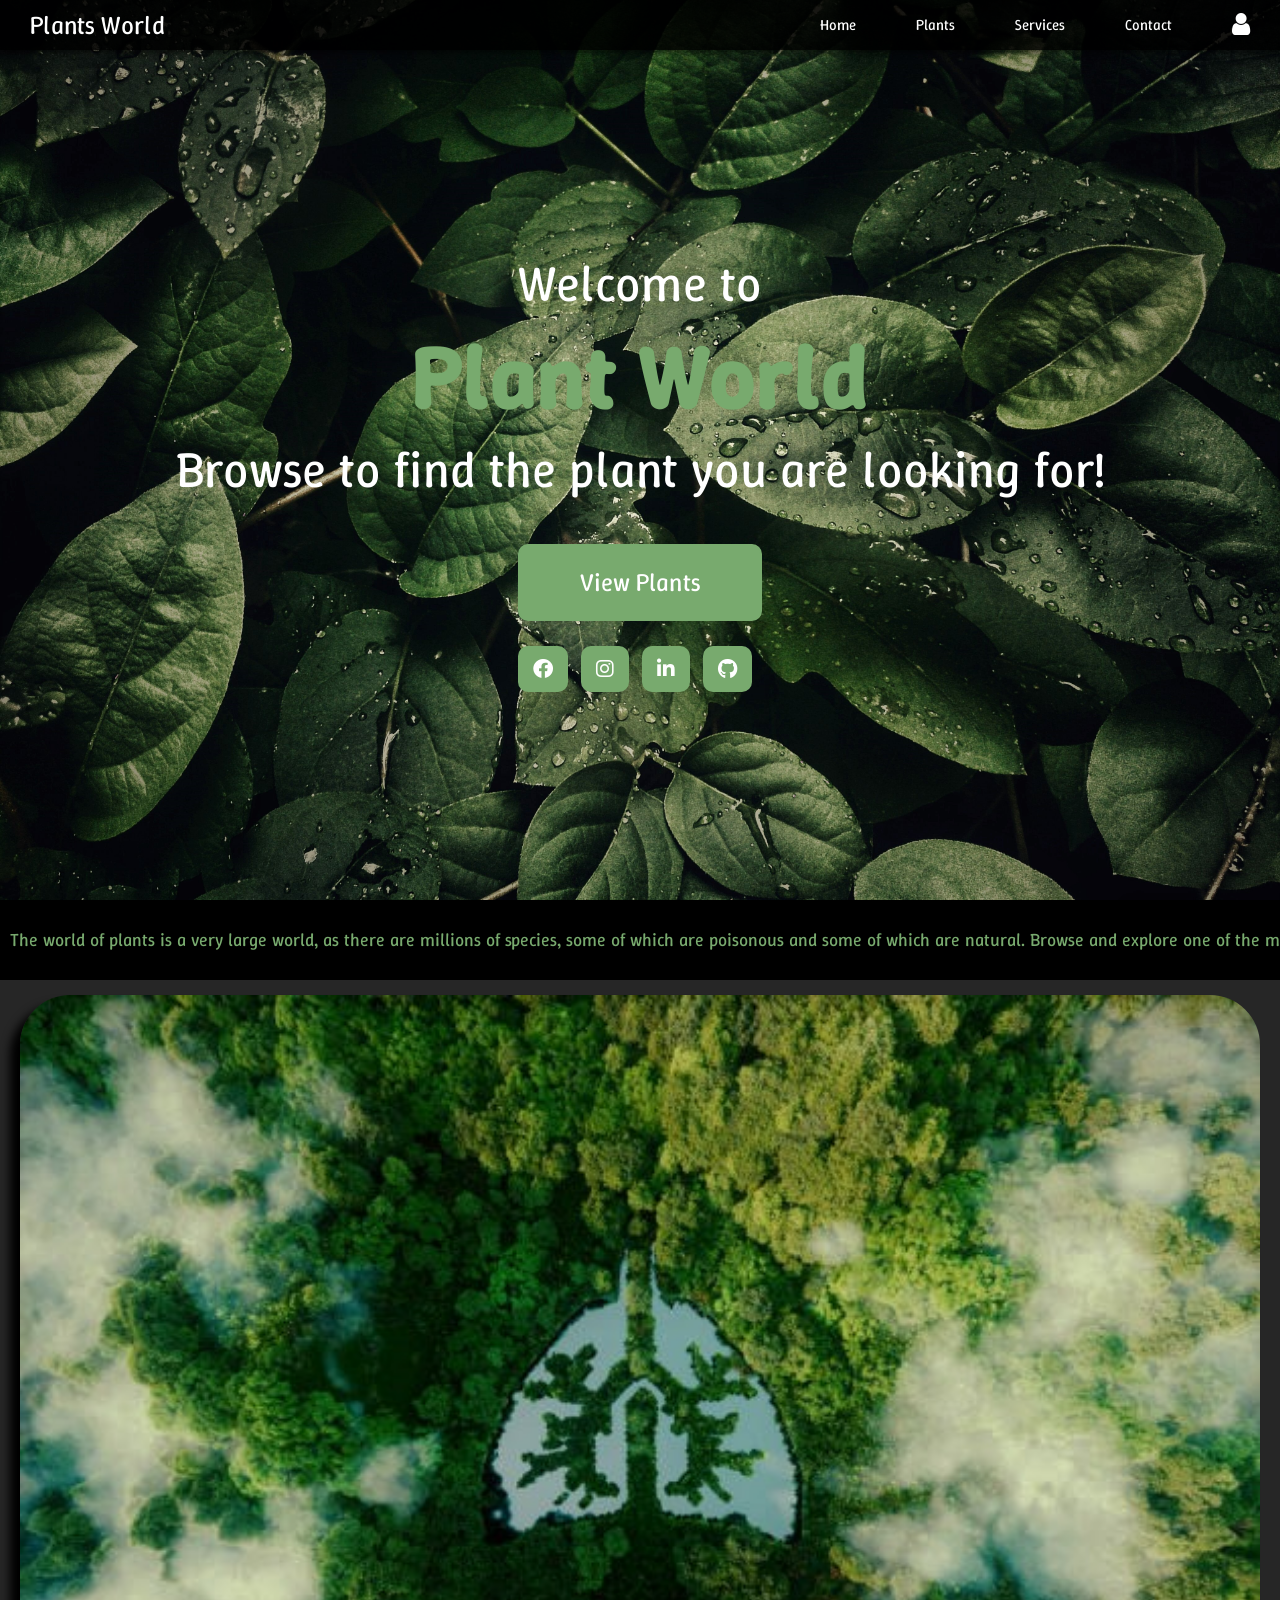
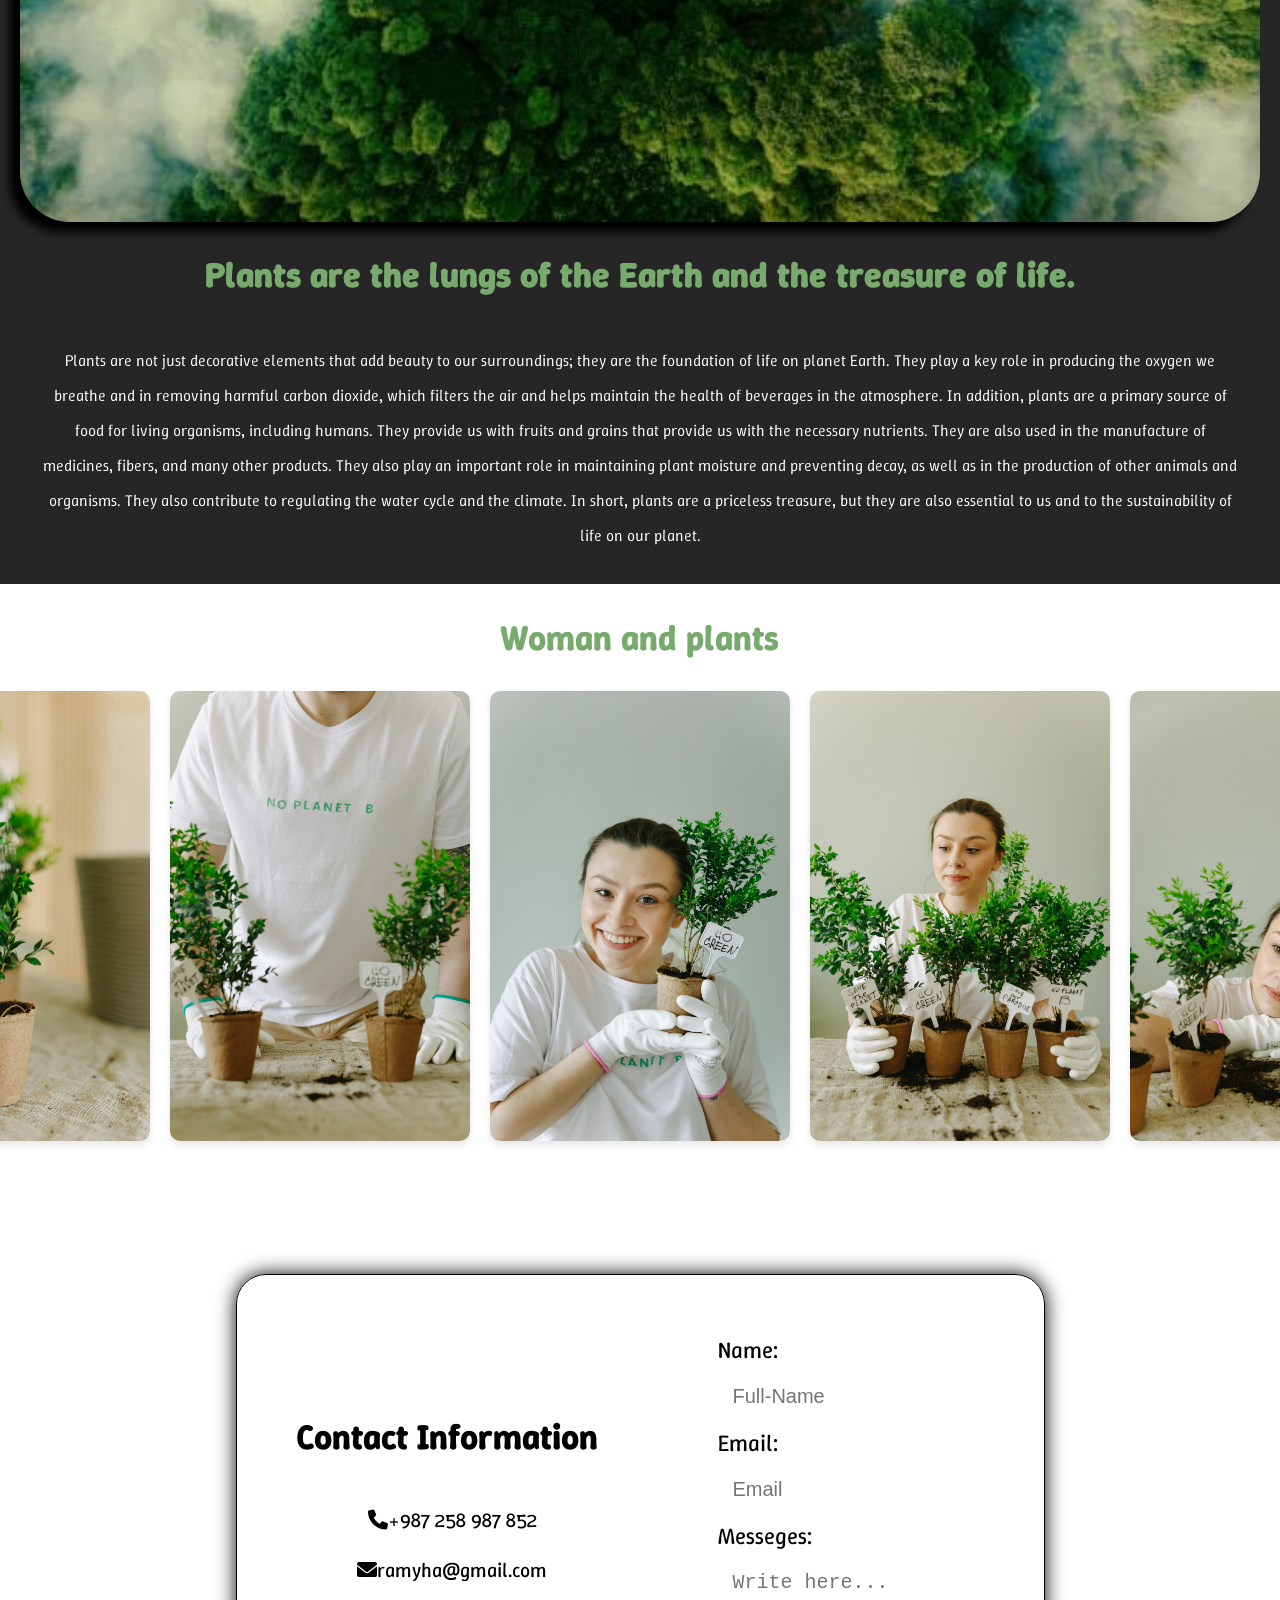
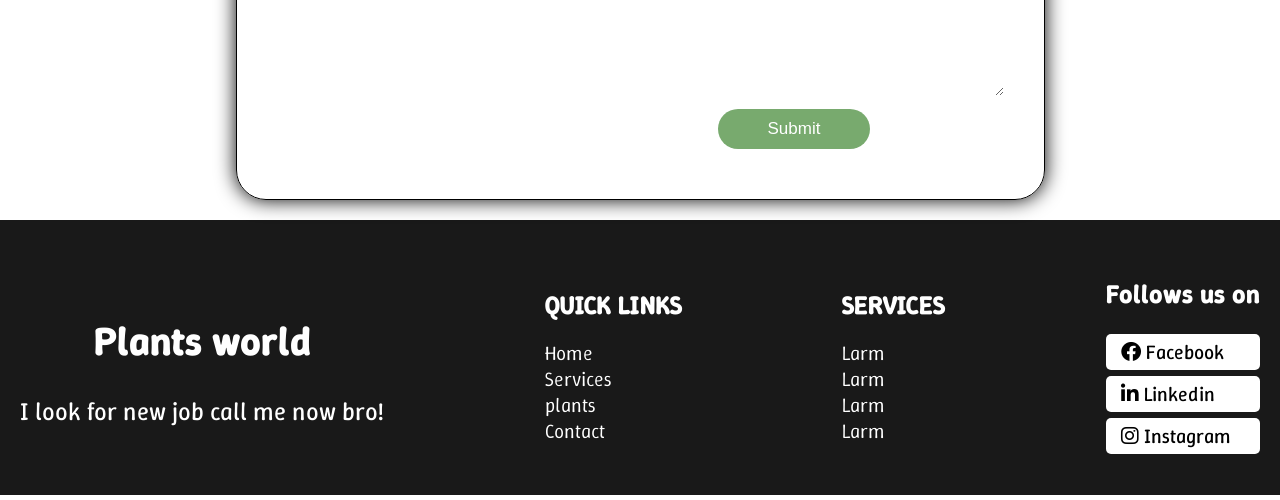
<file: index.html>
<!DOCTYPE html>
<html lang="en">

<head>
    <meta charset="UTF-8">
    <meta name="viewport" content="width=device-width, initial-scale=1.0">
    <link rel="stylesheet" href="https://cdnjs.cloudflare.com/ajax/libs/font-awesome/6.0.0/css/all.min.css">
    <link rel="stylesheet" href="https://cdnjs.cloudflare.com/ajax/libs/font-awesome/4.7.0/css/font-awesome.min.css">
    <link href="https://fonts.googleapis.com/icon?family=Material+Icons" rel="stylesheet">
    <link rel="stylesheet" href="CSS/style.css">
    <title>Plants World | Discover Beautiful Plants, Nature, and More</title>
</head>

<body>

    <!-- Header Desing -->
    <header>
        <nav>
            <ul id="sidebar-open" class="sidebar">
                <li onclick=hideSidebar()> <a href="#"><i class="material-icons">close</i></a></li>
                <li> <a href="index.html">Home</a> </li>
                <li> <a href="plants.html">Plants</a> </li>
                <li> <a href="services.html">Services</a> </li>
                <li> <a href="contact.html">Contact</a> </li>
                <li> <a href="#user"><i class="fa fa-user"></i></a> </li> 
           </ul>
            <ul>
                <li class="logo"> <a href="#logo">Plants World</a> </li>
                <li class="hideOnMobile"> <a href="index.html">Home</a> </li>
                <li class="hideOnMobile"> <a href="plants.html">Plants</a> </li>
                <li class="hideOnMobile"> <a href="services.html">Services</a> </li>
                <li class="hideOnMobile"> <a href="contact.html">Contact</a> </li>
                <li class="hideOnMobile" id="acount-size"> <a href="#user"><i class="fa fa-user"></i></a> </li>
                <li class="menu-button"  onclick=showSidebar()> <a href="#menu"><i class="material-icons">menu</i></a></li>
            </ul>
        </nav>
    </header>

    <!-- Main Desing -->
    <main>
        <section class="main">
            <h1>Welcome to <br> <span>Plant World</span><br>Browse to
                find the plant you are looking for!</h1>
            <div class="btn-veiw">
                <a href="plants.html">View Plants</a>
            </div>
            <div class="icons">
                <a href="#facebook"><i class="fab fa-facebook"></i></a>
                <a href="#instagram"><i class="fab fa-instagram"></i></a>
                <a href="#linkedin"><i class="fab fa-linkedin"></i></a>
                <a href="#github"><i class="fab fa-github"></i></a>
            </div>
        </section>
    </main>

    <!-- Bannar -->
    <div class="moving-banner">
        <div class="banner-content">
            <p>The world of plants is a very large world, as there are millions of species, some of which are poisonous
                and some of which are natural. Browse and explore one of the most important species. It is amazing world.
            </p>
        </div>
    </div>

    <!-- About-Plants -->
    <section class="about">
        <div class="img-details">
            <img class="img-plants" src="image/istockphoto-1341615616-612x612.jpg" alt="This is photo">
            <div class="title">
                <h2>Plants are the lungs of the Earth and the treasure of life.</h2>
                <p>Plants are not just decorative elements that add beauty to our surroundings; they are the foundation
                    of life on planet Earth. They play a key role in producing the oxygen we breathe and in removing
                    harmful carbon dioxide, which filters the air and helps maintain the health of beverages in the
                    atmosphere.

                    In addition, plants are a primary source of food for living organisms, including humans. They
                    provide us with fruits and grains that provide us with the necessary nutrients. They are also used
                    in the manufacture of medicines, fibers, and many other products.

                    They also play an important role in maintaining plant moisture and preventing decay, as well as in
                    the production of other animals and organisms. They also contribute to regulating the water cycle
                    and the climate.

                    In short, plants are a priceless treasure, but they are also essential to us and to the
                    sustainability of life on our planet.</p>
            </div>
        </div>
    </section>

    <!-- Gallery -->
    <section class="gallery">
        <h2 class="title-gallery">Woman and plants</h2>
        <div class="img-info">
            <div class="plants-img">
                <img src="image/1.jpg" alt="A woman with plants">
            </div>
            <div class="plants-img">
                <img src="image/2.jpg" alt="A woman with plants">
            </div>
            <div class="plants-img">
                <img src="image/3.jpg"  alt="A woman with plants">
            </div>
            <div class="plants-img">
                <img src="image/4.jpg"  alt="A woman with plants">
            </div>
            <div class="plants-img">
                <img src="image/5.jpg"  alt="A woman with plants">
            </div>
        </div>

    </section>

    <!-- Contact -->
     <section class="contact">
        <h2 class="title-con">Contact</h2>
        <div class="contact-info">
            <div class="icon">
                <h3 class="title">Contact Information</h3>
                <a href="tel:+987258987852"><i class="fas fa-phone"></i>+987 258 987 852</a>
                <a href="mailto:ramyha@gmail.com"><i class="fas fa-envelope"></i>ramyha@gmail.com</a>
                </div>
            <div class="contact-name">
                <form action="#" method="post">
                    <div class="form-group">
                        <label for="name">Name:</label>
                        <input type="text" id="name" name="name" placeholder="Full-Name" required>
                    </div>
                    <div class="form-group">
                    <label for="email">Email:</label>
                    <input type="email" id="email" name="email" placeholder="Email" required>
                    </div>
                    <div class="form-group">
                    <label for="message">Messeges:</label>
                    <textarea id="message" name="message" placeholder="Write here..." rows="5" required></textarea>
                    </div>
                    <button type="submit" class="submit">Submit</button>
                    </form>
            </div>

        </div>


    </section>

    <!-- Footer Desing -->
    <footer>
        <div class="left-footer">
            <div class="logo">
                <h1>Plants world</h1>
            </div>
            <span>I look for new job call me now bro!</span>
        </div>
        <div class="mid-footer">
            <h1 style="color: #fff; font-size: 2.6rem;">QUICK LINKS</h1>
            <div>
                <a href="index.html">Home</a>
                <a href="services.html">Services</a>
                <a href="plants.html">plants</a>
                <a href="contact.html">Contact</a>
            </div>
        </div>
        <div class="right-footer">
            <h1 style="color: #fff; font-size: 2.6rem;">SERVICES</h1>
            <div>
                <a href="#UI/UX Design">Larm</a>
                <a href="#Branding">Larm</a>
                <a href="#App Design">Larm</a>
                <a href="#App Design">Larm</a>
            </div>
        </div>
        <div class="social-icons">
            <h1 style="color: #fff; font-size: 2.6rem;">Follows us on</h1>
            <a href="#facebook"><i class="fab fa-facebook"></i> Facebook</a>
            <a href="#linkedin"><i class="fab fa-linkedin"></i> Linkedin</a>
            <a href="#instagram"><i class="fab fa-instagram"></i> Instagram</a>
        </div>
    </footer>

    <!-- Scroll To Top -->
    <button id="scrollToTop" title="scrollToTop">↑</button>

    <script>
        function showSidebar() {
            const sidebar = document.querySelector('.sidebar')
            sidebar.style.display ='flex'
            
        }
        function hideSidebar() {
            const sidebar = document.querySelector('.sidebar')
            sidebar.style.display ='none'
        }

        const scrollToTopBtn = document.getElementById('scrollToTop');
      
        window.addEventListener('scroll', () => {
          if (window.scrollY > 300) {
            scrollToTopBtn.style.display = 'block';
          } else {
            scrollToTopBtn.style.display = 'none';
          }
        });
      
        scrollToTopBtn.addEventListener('click', () => {
          window.scrollTo({
            top: 0,
            behavior: 'smooth'
          });
        });
      </script>

</body>

</html>
</file>
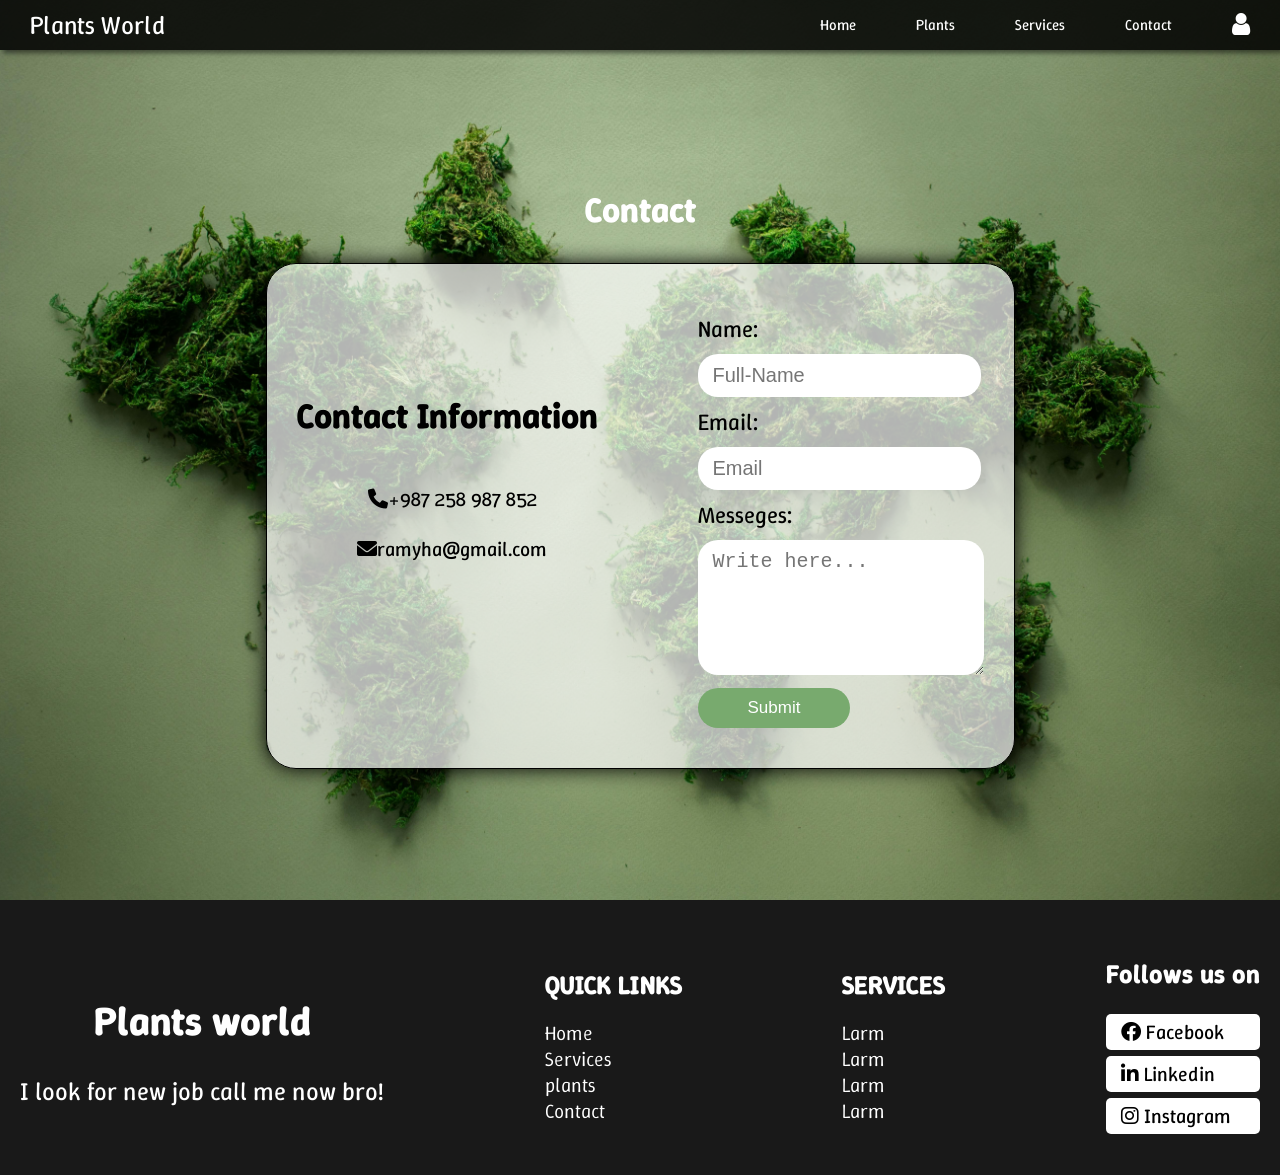
<file: contact.html>
<!DOCTYPE html>
<html lang="en">

<head>
    <meta charset="UTF-8">
    <meta name="viewport" content="width=device-width, initial-scale=1.0">
    <link rel="stylesheet" href="https://cdnjs.cloudflare.com/ajax/libs/font-awesome/6.0.0/css/all.min.css">
    <link rel="stylesheet" href="https://cdnjs.cloudflare.com/ajax/libs/font-awesome/4.7.0/css/font-awesome.min.css">
    <link href="https://fonts.googleapis.com/icon?family=Material+Icons" rel="stylesheet">
    <link rel="stylesheet" href="CSS/contact.css">
    <title>Contact</title>
</head>

<body>

  <!-- Header Desing -->
  <header>
    <nav>
      <ul id="sidebar-open" class="sidebar">
        <li onclick=hideSidebar()> <a href="#"><i class="material-icons">close</i></a></li>
        <li> <a href="index.html">Home</a> </li>
        <li> <a href="plants.html">Plants</a> </li>
        <li> <a href="services.html">Services</a> </li>
        <li> <a href="contact.html">Contact</a> </li>
        <li> <a href="#user"><i class="fa fa-user"></i></a> </li>
      </ul>
      <ul>
        <li class="logo"> <a href="#logo">Plants World</a> </li>
        <li class="hideOnMobile"> <a href="index.html">Home</a> </li>
        <li class="hideOnMobile"> <a href="plants.html">Plants</a> </li>
        <li class="hideOnMobile"> <a href="services.html">Services</a> </li>
        <li class="hideOnMobile"> <a href="contact.html">Contact</a> </li>
        <li class="hideOnMobile" id="acount-size"> <a href="#user"><i class="fa fa-user"></i></a> </li>
        <li class="menu-button" onclick=showSidebar()> <a href="#menu"><i class="material-icons">menu</i></a></li>
      </ul>
    </nav>
  </header>

    <!-- Contact -->

    <section class="contact">
        <h2 class="title-con">Contact</h2>
        <div class="contact-info">
            <div class="icon">
                <h3 class="title">Contact Information</h3>
                <a href="tel:+987258987852"><i class="fas fa-phone"></i>+987 258 987 852</a>
                <a href="mailto:ramyha@gmail.com"><i class="fas fa-envelope"></i>ramyha@gmail.com</a>
                </div>
            <div class="contact-name">
                <form action="#" method="post">
                    <div class="form-group">
                        <label for="name">Name:</label>
                        <input type="text" id="name" name="name" placeholder="Full-Name" required>
                    </div>
                    <div class="form-group">
                    <label for="email">Email:</label>
                    <input type="email" id="email" name="email" placeholder="Email" required>
                    </div>
                    <div class="form-group">
                    <label for="message">Messeges:</label>
                    <textarea id="message" name="message" placeholder="Write here..." rows="5" required></textarea>
                    </div>
                    <button type="submit" class="submit">Submit</button>
                    </form>
            </div>

        </div>


    </section>

    <footer>
        <div class="left-footer">
            <div class="logo">
                <h1>Plants world</h1>
            </div>
            <span>I look for new job call me now bro!</span>
        </div>
        <div class="mid-footer">
            <h1 style="color: #fff; font-size: 2.6rem;">QUICK LINKS</h1>
            <div>
                <a href="index.html">Home</a>
                <a href="services.html">Services</a>
                <a href="plants.html">plants</a>
                <a href="contact.html">Contact</a>
            </div>
        </div>
        <div class="right-footer">
            <h1 style="color: #fff; font-size: 2.6rem;">SERVICES</h1>
            <div>
                <a href="#UI/UX Design">Larm</a>
                <a href="#Branding">Larm</a>
                <a href="#App Design">Larm</a>
                <a href="#App Design">Larm</a>
            </div>
        </div>
        <div class="social-icons">
            <h1 style="color: #fff; font-size: 2.6rem;">Follows us on</h1>
            <a href="#facebook"><i class="fab fa-facebook"></i> Facebook</a>
            <a href="#linkedin"><i class="fab fa-linkedin"></i> Linkedin</a>
            <a href="#instagram"><i class="fab fa-instagram"></i> Instagram</a>
        </div>
    </footer>
    <!-- Scroll To Top -->
    <button id="scrollToTop" title="scrollToTop">↑</button>

    <script>
    function showSidebar() {
      const sidebar = document.querySelector('.sidebar')
      sidebar.style.display = 'flex'

    }
    function hideSidebar() {
      const sidebar = document.querySelector('.sidebar')
      sidebar.style.display = 'none'
    }
        const scrollToTopBtn = document.getElementById('scrollToTop');
      
        window.addEventListener('scroll', () => {
          if (window.scrollY > 300) {
            scrollToTopBtn.style.display = 'block';
          } else {
            scrollToTopBtn.style.display = 'none';
          }
        });
      
        scrollToTopBtn.addEventListener('click', () => {
          window.scrollTo({
            top: 0,
            behavior: 'smooth'
          });
        });
      </script>

</body>

</html>
</file>
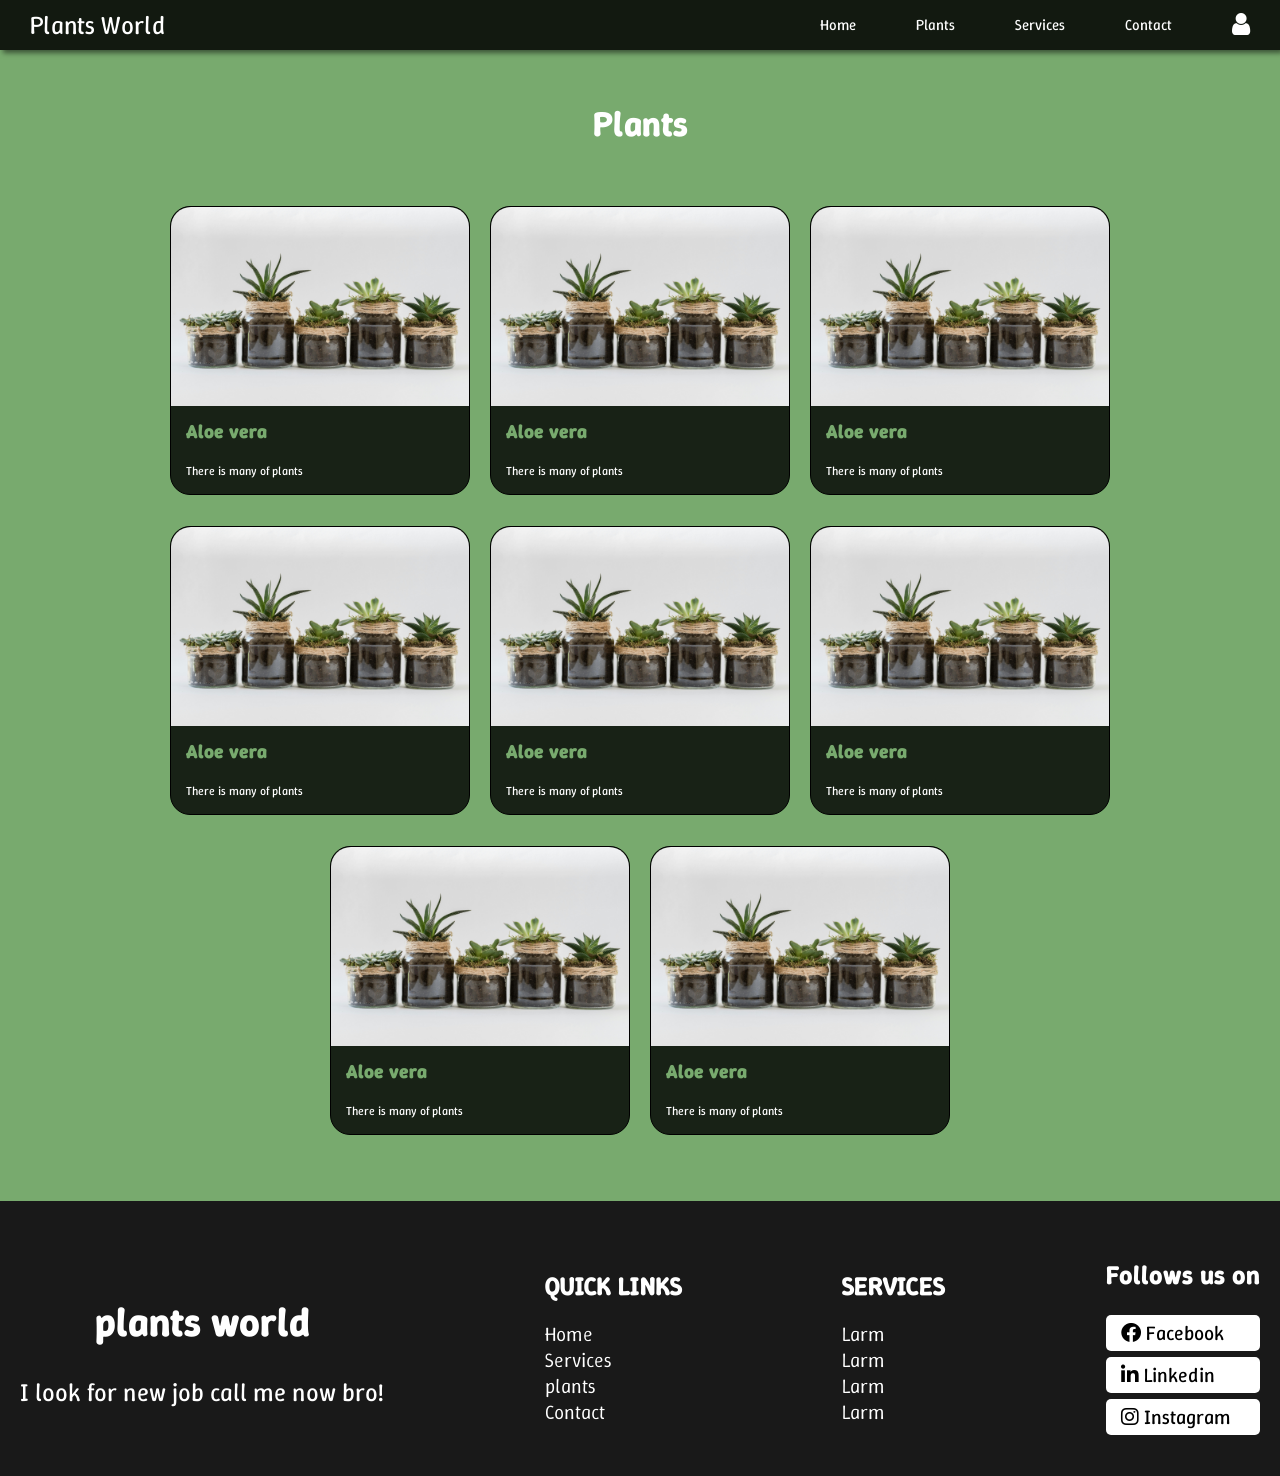
<file: plants.html>
<!DOCTYPE html>
<html lang="en">

<head>
  <meta charset="UTF-8">
  <meta name="viewport" content="width=device-width, initial-scale=1.0">
  <link rel="stylesheet" href="https://cdnjs.cloudflare.com/ajax/libs/font-awesome/6.0.0/css/all.min.css">
  <link rel="stylesheet" href="https://cdnjs.cloudflare.com/ajax/libs/font-awesome/4.7.0/css/font-awesome.min.css">
  <link href="https://fonts.googleapis.com/icon?family=Material+Icons" rel="stylesheet">
  <link rel="stylesheet" href="CSS/plants.css">
  <title>Plants</title>
</head>

<body>

  <!-- Header Desing -->
  <header>
    <nav>
      <ul id="sidebar-open" class="sidebar">
        <li onclick=hideSidebar()> <a href="#"><i class="material-icons">close</i></a></li>
        <li> <a href="index.html">Home</a> </li>
        <li> <a href="plants.html">Plants</a> </li>
        <li> <a href="services.html">Services</a> </li>
        <li> <a href="contact.html">Contact</a> </li>
        <li> <a href="#user"><i class="fa fa-user"></i></a> </li>
      </ul>
      <ul>
        <li class="logo"> <a href="#logo">Plants World</a> </li>
        <li class="hideOnMobile"> <a href="index.html">Home</a> </li>
        <li class="hideOnMobile"> <a href="plants.html">Plants</a> </li>
        <li class="hideOnMobile"> <a href="services.html">Services</a> </li>
        <li class="hideOnMobile"> <a href="contact.html">Contact</a> </li>
        <li class="hideOnMobile" id="acount-size"> <a href="#user"><i class="fa fa-user"></i></a> </li>
        <li class="menu-button" onclick=showSidebar()> <a href="#menu"><i class="material-icons">menu</i></a></li>
      </ul>
    </nav>
  </header>

  <!-- Plants-Cards -->
  <section class="main">
    <div>
      <h2 class="title">Plants</h2>
    </div>
    <div class="card">
      <div class="card-info">
        <div class="card-name">
          <img src="image/pexels-nietjuhart-1906439.jpg" alt="This is a plant">
          <div class="bac">
            <h3 class="card-title">
              Aloe vera
            </h3>
            <span class="card-text">
              There is many of plants
            </span>
          </div>
        </div>

      </div>
      <div class="card-info">
        <div class="card-name">
          <img src="image/pexels-nietjuhart-1906439.jpg" alt="This is a plant">
          <div class="bac">
            <h3 class="card-title">
              Aloe vera
            </h3>
            <span class="card-text">
              There is many of plants
            </span>
          </div>
        </div>

      </div>
      <div class="card-info">
        <div class="card-name">
          <img src="image/pexels-nietjuhart-1906439.jpg" alt="This is a plant">
          <div class="bac">
            <h3 class="card-title">
              Aloe vera
            </h3>
            <span class="card-text">
              There is many of plants
            </span>
          </div>
        </div>

      </div>
      <div class="card-info">
        <div class="card-name">
          <img src="image/pexels-nietjuhart-1906439.jpg" alt="This is a plant">
          <div class="bac">
            <h3 class="card-title">
              Aloe vera
            </h3>
            <span class="card-text">
              There is many of plants
            </span>
          </div>
        </div>

      </div>
      <div class="card-info">
        <div class="card-name">
          <img src="image/pexels-nietjuhart-1906439.jpg" alt="This is a plant">
          <div class="bac">
            <h3 class="card-title">
              Aloe vera
            </h3>
            <span class="card-text">
              There is many of plants
            </span>
          </div>
        </div>

      </div>
      <div class="card-info">
        <div class="card-name">
          <img src="image/pexels-nietjuhart-1906439.jpg" alt="This is a plant">
          <div class="bac">
            <h3 class="card-title">
              Aloe vera
            </h3>
            <span class="card-text">
              There is many of plants
            </span>
          </div>
        </div>

      </div>
      <div class="card-info">
        <div class="card-name">
          <img src="image/pexels-nietjuhart-1906439.jpg" alt="This is a plant">
          <div class="bac">
            <h3 class="card-title">
              Aloe vera
            </h3>
            <span class="card-text">
              There is many of plants
            </span>
          </div>
        </div>

      </div>
      <div class="card-info">
        <div class="card-name">
          <img src="image/pexels-nietjuhart-1906439.jpg" alt="This is a plant">
          <div class="bac">
            <h3 class="card-title">
              Aloe vera
            </h3>
            <span class="card-text">
              There is many of plants
            </span>
          </div>
        </div>

      </div>


    </div>

  </section>

  <!-- Footer -->
  <footer>
    <div class="left-footer">
      <div class="logo">
        <h1>plants world</h1>
      </div>
      <span>I look for new job call me now bro!</span>
    </div>
    <div class="mid-footer">
      <h1 style="color: #fff; font-size: 2.6rem;">QUICK LINKS</h1>
      <div>
        <a href="index.html">Home</a>
        <a href="services.html">Services</a>
        <a href="plants.html">plants</a>
        <a href="contact.html">Contact</a>
      </div>
    </div>
    <div class="right-footer">
      <h1 style="color: #fff; font-size: 2.6rem;">SERVICES</h1>
      <div>
        <a href="#UI/UX Design">Larm</a>
        <a href="#Branding">Larm</a>
        <a href="#App Design">Larm</a>
        <a href="#App Design">Larm</a>
      </div>
    </div>
    <div class="social-icons">
      <h1 style="color: #fff; font-size: 2.6rem;">Follows us on</h1>
      <a href="#facebook"><i class="fab fa-facebook"></i> Facebook</a>
      <a href="#linkedin"><i class="fab fa-linkedin"></i> Linkedin</a>
      <a href="#instagram"><i class="fab fa-instagram"></i> Instagram</a>
    </div>
  </footer>

  <!-- Scroll To Top -->
  <button id="scrollToTop" title="scrollToTop">↑</button>

  <script>
    function showSidebar() {
      const sidebar = document.querySelector('.sidebar')
      sidebar.style.display = 'flex'

    }
    function hideSidebar() {
      const sidebar = document.querySelector('.sidebar')
      sidebar.style.display = 'none'
    }

    const scrollToTopBtn = document.getElementById('scrollToTop');

    window.addEventListener('scroll', () => {
      if (window.scrollY > 300) {
        scrollToTopBtn.style.display = 'block';
      } else {
        scrollToTopBtn.style.display = 'none';
      }
    });

    scrollToTopBtn.addEventListener('click', () => {
      window.scrollTo({
        top: 0,
        behavior: 'smooth'
      });
    });
  </script>


</body>

</html>
</file>
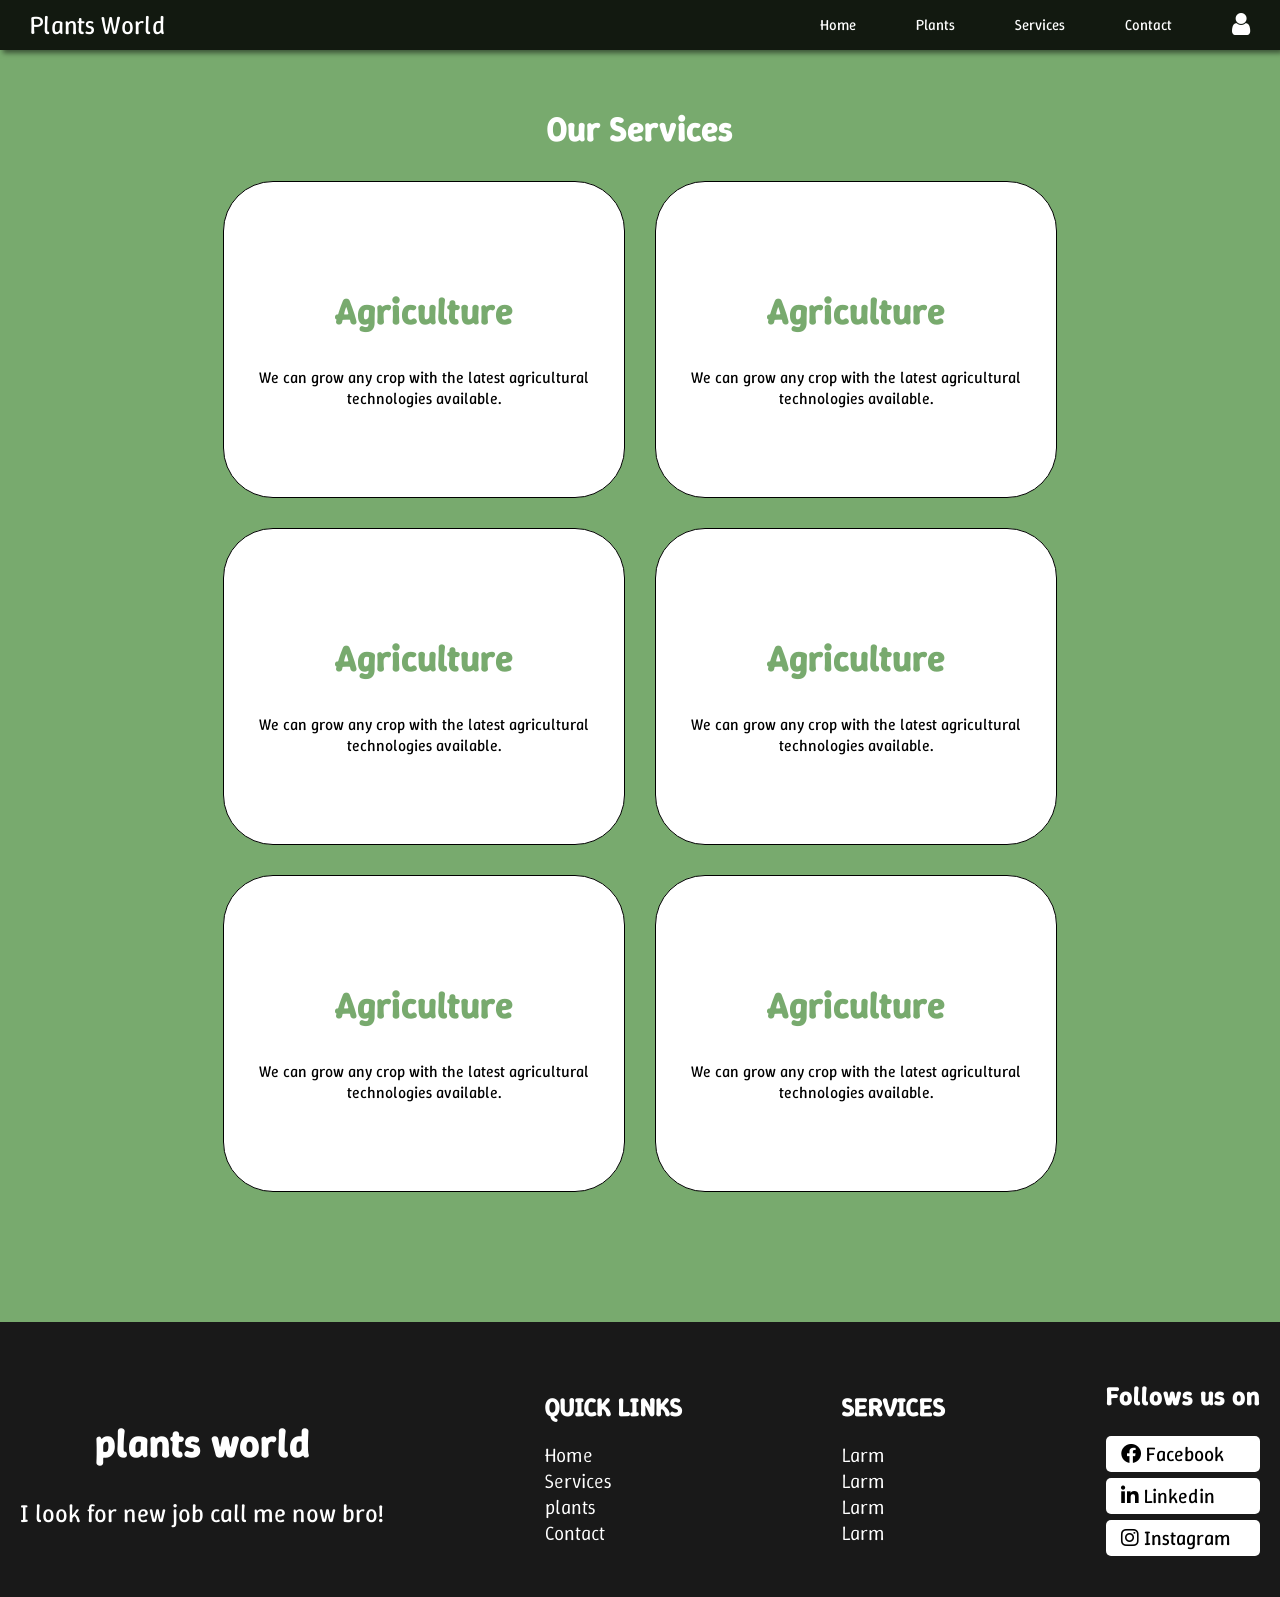
<file: services.html>
<!DOCTYPE html>
<html lang="en">

<head>
    <meta charset="UTF-8">
    <meta name="viewport" content="width=device-width, initial-scale=1.0">
    <link rel="stylesheet" href="https://cdnjs.cloudflare.com/ajax/libs/font-awesome/6.0.0/css/all.min.css">
    <link rel="stylesheet" href="https://cdnjs.cloudflare.com/ajax/libs/font-awesome/4.7.0/css/font-awesome.min.css">
    <link href="https://fonts.googleapis.com/icon?family=Material+Icons" rel="stylesheet">
    <link rel="stylesheet" href="CSS/services.css">
    <title>Services</title>
</head>

<body>

    <!-- Header Desing -->
    <header>
        <nav>
            <ul id="sidebar-open" class="sidebar">
                <li onclick=hideSidebar()> <a href="#"><i class="material-icons">close</i></a></li>
                <li> <a href="index.html">Home</a> </li>
                <li> <a href="plants.html">Plants</a> </li>
                <li> <a href="services.html">Services</a> </li>
                <li> <a href="contact.html">Contact</a> </li>
                <li> <a href="#user"><i class="fa fa-user"></i></a> </li>
            </ul>
            <ul>
                <li class="logo"> <a href="#logo">Plants World</a> </li>
                <li class="hideOnMobile"> <a href="index.html">Home</a> </li>
                <li class="hideOnMobile"> <a href="plants.html">Plants</a> </li>
                <li class="hideOnMobile"> <a href="services.html">Services</a> </li>
                <li class="hideOnMobile"> <a href="contact.html">Contact</a> </li>
                <li class="hideOnMobile" id="acount-size"> <a href="#user"><i class="fa fa-user"></i></a> </li>
                <li class="menu-button" onclick=showSidebar()> <a href="#menu"><i class="material-icons">menu</i></a>
                </li>
            </ul>
        </nav>
    </header>

    <section class="services">
        <h2 class="title">Our Services</h2>
        <div class="card-serv">

            <div class="card-info">
                <h2 class="title-card">Agriculture</h2>
                <span class="descrption-card">We can grow any crop with the latest agricultural technologies
                    available.</span>
            </div>

            <div class="card-info">
                <h2 class="title-card">Agriculture</h2>
                <span class="descrption-card">We can grow any crop with the latest agricultural technologies
                    available.</span>
            </div>

            <div class="card-info">
                <h2 class="title-card">Agriculture</h2>
                <span class="descrption-card">We can grow any crop with the latest agricultural technologies
                    available.</span>
            </div>

            <div class="card-info">
                <h2 class="title-card">Agriculture</h2>
                <span class="descrption-card">We can grow any crop with the latest agricultural technologies
                    available.</span>
            </div>

            <div class="card-info">
                <h2 class="title-card">Agriculture</h2>
                <span class="descrption-card">We can grow any crop with the latest agricultural technologies
                    available.</span>
            </div>

            <div class="card-info">
                <h2 class="title-card">Agriculture</h2>
                <span class="descrption-card">We can grow any crop with the latest agricultural technologies
                    available.</span>
            </div>

        </div>

    </section>

    <!-- Footer Desing -->
    <footer>
        <div class="left-footer">
            <div class="logo">
                <h1>plants world</h1>
            </div>
            <span>I look for new job call me now bro!</span>
        </div>
        <div class="mid-footer">
            <h1 style="color: #fff; font-size: 2.6rem;">QUICK LINKS</h1>
            <div>
                <a href="index.html">Home</a>
                <a href="services.html">Services</a>
                <a href="plants.html">plants</a>
                <a href="contact.html">Contact</a>
            </div>
        </div>
        <div class="right-footer">
            <h1 style="color: #fff; font-size: 2.6rem;">SERVICES</h1>
            <div>
                <a href="#UI/UX Design">Larm</a>
                <a href="#Branding">Larm</a>
                <a href="#App Design">Larm</a>
                <a href="#App Design">Larm</a>
            </div>
        </div>
        <div class="social-icons">
            <h1 style="color: #fff; font-size: 2.6rem;">Follows us on</h1>
            <a href="#facebook"><i class="fab fa-facebook"></i> Facebook</a>
            <a href="#linkedin"><i class="fab fa-linkedin"></i> Linkedin</a>
            <a href="#instagram"><i class="fab fa-instagram"></i> Instagram</a>
        </div>
    </footer>

    <!-- Scroll To Top -->
    <button id="scrollToTop" title="scrollToTop">↑</button>

    <script>
        function showSidebar() {
            const sidebar = document.querySelector('.sidebar')
            sidebar.style.display = 'flex'

        }
        function hideSidebar() {
            const sidebar = document.querySelector('.sidebar')
            sidebar.style.display = 'none'
        }
        const scrollToTopBtn = document.getElementById('scrollToTop');

        window.addEventListener('scroll', () => {
            if (window.scrollY > 300) {
                scrollToTopBtn.style.display = 'block';
            } else {
                scrollToTopBtn.style.display = 'none';
            }
        });

        scrollToTopBtn.addEventListener('click', () => {
            window.scrollTo({
                top: 0,
                behavior: 'smooth'
            });
        });
    </script>


</body>

</html>
</file>
<file: CSS/style.css>
@import url('https://fonts.googleapis.com/css2?family=Cairo:wght@200..1000&family=Poppins:ital,wght@0,100...&family=Roboto:ital,wght@0,100...&family=Winky+Sans:ital,wght@0,300...&display=swap');

html{
    font-size: 10px;
    font-family: 'Winky Sans', 'Poppins', sans-serif;
}

body{
    padding: 0;
    margin: 0;
    scroll-behavior: smooth;
}

/* Header Desing */

header {
    width: 100%;
    position: fixed;
    z-index: 999;
    background-color: rgba(0, 0, 0, 0.85);
    box-shadow: 3px 3px 5px rgba(0, 0, 0, 0.5);
}


nav ul{
    width: 100%;
    list-style: none;
    display: flex;
    justify-content: flex-end;
    align-items: center;
    margin: 0;
    padding: 0;
}

nav li{
    height: 50px;
}

nav a{
    height: 100%;
    padding: 0px 30px;
    text-decoration: none;
    display: flex;
    align-items: center;
    color: white;
    font-size: 1.5em;
    transition: 0.3s ease;
}

.logo{
    margin-right: auto;
    font-size: 1.7em;
    transition: 0.3s ease;
}

.logo:hover, #acount-size:hover{
    transform: scale(1.1);
    color: rgb(120, 170, 110);
}

nav a:hover{
    color: rgb(120, 170, 110);
}

#acount-size{
    font-size: 1.7rem;
    transition: 0.3s ease;
}

.sidebar{
    position: fixed;
    top: 0;
    right: 0;
    height: 100vh;
    width: 250px;
    z-index: 999;
    background-color: rgba(0, 0, 0, 0.5);
    backdrop-filter: blur(10px);
    box-shadow: -10px 0 10px rgba(0, 0, 0, 0.8);
    display: none;
    flex-direction: column;
    align-items: flex-start;
    justify-content: flex-start;
}

.sidebar li{
    width: 100%;
}

.sidebar a{
    width: 100%;
}

.menu-button{
    display: none;
}

@media (max-width: 800px) {
    .hideOnMobile{
        display: none;
    }
    .menu-button{
        display: block;
    }
}

@media (max-width: 400px) {
    .sidebar{
        width: 100%;
    }
}

/* Main Design */

main{
    width: 100%;
    min-height: 100vh;
    display: flex;
    align-items: center;
    justify-content: center;
    background-image: url(../image/pexels-sohi-8075980.jpg);
    background-position: center;
    background-size: cover;
    background-attachment: fixed;
}

section h1{
    font-size: 5rem;
    font-weight: 400;
    color: #fff;
}

section span{
    font-size: 9rem;
    color: rgb(120, 170, 110);
    font-weight: 700;
}

.btn-veiw a{
    display: inline-block;
    align-items: center;
    text-decoration: none;
    text-align: center;
    border: none;
    border-radius: 10px;
    padding: 20px 60px;
    color: #fff;
    background-color: rgb(120, 170, 110);
    font-size: 2.5rem;
    font-family: 'Winky Sans';
    background-image: linear-gradient( #fff, #fff);
    background-repeat: no-repeat;
    background-size: 0% 100%;
    background-position-x: right;
    border: 2px solid rgb(120, 170, 110);
    margin-bottom: 15px;
    cursor: pointer;
    transition: background-size 500ms;
}

.btn-veiw a:hover{
    background-size: 100% 100%;
    background-position-x: left;
    color: #000;
}

.icons a{
    display: inline-block;
    text-decoration: none;
    text-align: center;
    justify-content: space-between;
    color: #fff;
    border-radius: 10px;
    font-size: 2rem;
    background-color: rgb(120, 170, 110);
    transition: 0.3s ease;
    margin-top: 10px;
    margin-right: 10px;
    padding: 10px 15px;
}

.icons a:hover{
    color: #000;
    background-color: #fff;
    transform: scale(1.2);
}

/* Bannar Desing */

.moving-banner {
    width: 100%;
    overflow: hidden; /* Hide excess content */
    background-color: rgb(0, 0, 0);
    white-space: nowrap; /* Prevent text wrapping */
}
  
.banner-content {
    display: inline-block;
    color: rgb(120, 170, 110);
    font-size: 1.8rem;
    padding: 10px;
    animation: moveBanner 10s linear infinite; 
}
  
@keyframes moveBanner {
    0% {
      transform: translateX(100%); /* Start moving from the right */
    }
    100% {
      transform: translateX(-100%); /* End of left movement */
    }
}

.banner-content:hover{
    cursor: pointer;
    animation-play-state: paused;
}

/* plants-info */

.about{
    padding: 15px 20px;
    background-color: rgba(0, 0, 0, 0.85);
}

.img-details{
    display: flex;
    justify-content: space-between;
}

.img-plants{
    border-radius: 50px;
    box-shadow: 
    -10px 10px 10px #000;
}

.title{
    display: flex;
    flex-direction: column;
    padding: 0 20px;
    color: rgb(120, 170, 110);
}

.title h2{
    text-align: center;
    font-size: 3.5rem;
    font-weight: 800;
}

.title p{
    color: #fff;
    font-size: 1.6rem;
    font-weight: 300;
    line-height: 35px;
}

/* Gallery Desing */

.gallery {
    display: flex;
    flex-direction: column;
    width: 100%;
    align-items: center;
    justify-content: center;
    overflow: hidden;
}

.title-gallery {
    text-align: center;
    font-size: 3.5rem;
    color: rgb(120, 170, 110);
    margin: 30px 0;
}

.plants-img img {
    width: 300px;
    height: auto;
    transition: transform 0.3s ease;
    border-radius: 10px;
    box-shadow: 0 4px 8px rgba(0,0,0,0.1);
}

.plants-img:hover img, .img-info:hover{
    transform: scale(1.1);
    cursor: pointer;
    animation-play-state: paused;
}

.img-info {
    display: flex;    
    width: max-content;
    margin-bottom: 25px;
    flex-wrap: wrap;
    justify-content: center;
    gap: 20px;
    animation: scrollX 25s linear infinite;
}

@keyframes scrollX {
    0% {
        transform: translateX(100%);
    }
    100% {
        transform: translateX(-100%);
    }
}


/* Contact Desing */

.contact{
    display: flex;
    justify-content: center;
    align-items: center;
    flex-direction: column;
    background-image: url(../image/pexels-gabby-k-7412043.jpg);
    background-position: center;
    background-size: cover;
    background-attachment: fixed;
}

.contact .title-con{
    font-size: 3.5rem;
    color: #fff;
}

.contact-info{
    display: flex;
    align-items: center;
    justify-content: space-between;
    padding: 100px 150px;
    background-color: rgba(255, 255, 255, 0.7);
    margin-bottom: 20px;
    border: 1px solid #000;
    border-radius: 30px;
    box-shadow: 0px 0px 20px rgba(0, 0, 0, 100%);
}

.icon{
    display: flex;
    flex-direction: column;
    margin-bottom: 100px;
    margin-right: 100px;
}

.icon .title{
    font-size: 3.5rem;
    color: #000;
}

.icon a{
    text-align: center;
    text-decoration: none;
    color: #000;
    font-size: 2rem;
    line-height: 50px;
    margin-left: 10px;
}

.form-group label{
    display: flex;
    justify-content: center;
    flex-direction: column;
    color: #000;
    font-size: 2.3rem;
    padding: 10px 0px;
}

.contact-name input, textarea{
    color: #000;
    font-size: 2rem;
    outline: none;
    padding: 10px 15px;
    border: none;
    transition: 0.3s ease;
}

.contact-name input:hover, textarea:hover{
    box-shadow: 0px 10px 20px rgba(0, 0, 0, 50%);
}

.contact-name button{
    padding: 10px 50px;
    border: none;
    border-radius: 20px;
    color: #fff;
    font-size: 1.7rem;
    margin-top: 10px;
    background-color: rgb(120, 170, 110);
    transition: 0.3s ease;
}

.contact-name button:hover{
    background-color: #fff;
    color: #000;
    border: 1px solid rgb(120, 170, 110);
    box-shadow: 0px 10px 20px rgba(0, 0, 0, 100%);
}

/* Footer Design */

footer{
    display: flex;
    align-items: center;
    justify-content: space-between;
    background-color: rgba(0, 0, 0, 0.9);
    padding: 40px 20px;
    flex-wrap: wrap;
}

.left-footer .logo h1{
    font-size: 4rem;
    text-align: center;
    color: #fff;
}

.left-footer .logo h1:hover{
    color: rgb(120, 170, 110);
    cursor: pointer;
}

.left-footer span{
    color: #fff; 
    font-size: 2.5rem;
}

.mid-footer a{
    display: flex;
    flex-direction: column;
    text-decoration: none;
    font-size: 2rem;
    color: #fff;
    font-weight: 300;
    transition: 0.3s ease;
}

.right-footer a{
    display: flex;
    flex-direction: column;
    text-decoration: none;
    font-size: 2rem;
    color: #fff;
    font-weight: 300;
    transition: 0.3s ease;
}

.social-icons{
    display: flex;
    flex-direction: column;
}

.social-icons a{
    text-decoration: none;
    background-color: #fff;
    color: #000;
    border-radius: 5px;
    font-size: 2rem;
    padding: 5px 15px;
    margin: 5px 0 1px 0;
    transition: 0.3s ease;
}

.social-icons a:hover{
    background-color: rgb(120, 170, 110);
    color: #fff;
}

/* Scroll Desing */

#scrollToTop {
    position: fixed;
    bottom: 30px;
    right: 30px;
    font-size: 2rem;
    padding: 10px 15px;
    background-color: rgb(120, 170, 110);
    color: #fff;
    border: none;
    border-radius: 10px;
    display: none;
    cursor: pointer;
    z-index: 9999;
    transition: 0.3s ease;
}

#scrollToTop:hover {
    background-color: #fff;
    color: rgb(120, 170, 110);
}

@media (max-width: 768px) {
    .menu-toggle {
        display: block;
    }
    .nav-links {
        display: none;
        flex-direction: column;
        background-color: rgba(0, 0, 0, 0.95);
        width: 100%;
        position: absolute;
        top: 60px;
        left: 0;
        padding: 10px 0;
    }
    .nav-links.show {
        display: flex;
    }
}

/* Small Screen Responsiveness */

@media (max-width: 1280px) {
    .main{
        text-align: center;
        padding: 0px 20px;
    }
    .img-details{
        flex-direction: column;
        text-align: center;
    }
    .contact-info{
        padding: 50px 40px;
    }
    footer{
        flex-direction: row;
        align-items: center;
    }
}

@media (max-width: 768px) {
    .nav-links {
        flex-direction: column;
        width: 100%;
    }

    .nav-links li {
        margin: 5px 0;
    }

    .nav-links a {
        font-size: 1rem;
    }

    .icons-account {
        margin-top: 10px;
    }

    .icons-account a {
        font-size: 2rem;
        margin-right: 10px;
    }
    .main{
        display: flex;
        text-align: center;
        justify-content: center;
        flex-direction: column;
        padding: 0px 10px;
    }
    .main h1{
        font-size: 2.5rem;
    }
    .main span{
        font-size: 6rem;
    }
    .btn-veiw a{
        font-size: 1.8rem;
        padding: 20px 50px;
    }
    .icons a{
        font-size: 1.5rem;
    }
    .img-details{
         flex-direction: column;
         text-align: center;
    }
    .contact{
        padding: 0px 10px;
    }
    .contact-info{
        flex-direction: column;
        text-align: center;
        padding: 30px 20px;

    }
    .icon .title{
        font-size: 3rem;
    }
    .icon{
        margin-right: 0;
        margin-bottom: 25px;
        font-size: 1.2rem;
    }
    .form-group label{
        font-size: 2rem;
    }
    .form-group input, textarea{
        font-size: 1.5rem;
    }
    footer{
        flex-direction: column;
        text-align: center;
    }

    .left-footer .logo h1{
        font-size: 3.5rem;
    }

    .left-footer span{
        font-size: 1.9rem;
    }

    .mid-footer a{
        font-size: 1.9rem;
    }

    .right-footer a{
        font-size: 1.9rem;
    }

    .social-icons a{
        font-size: 1.9rem;
    }
}

@media (max-width: 400px){
    .logo {
        font-size: 1.4rem;
    }

    .nav-links a {
        font-size: 1.1rem;
    }

    .icons-account a {
        font-size: 1.2rem;
    }
    .main{
        display: flex;
        text-align: center;
        justify-content: center;
        flex-direction: column;
        padding: 0px 10px;
    }
    .main h1{
        font-size: 2.5rem;
    }
    .main span{
        font-size: 6rem;
    }
    .btn-veiw button{
        display: inline;
        font-size: 1.8rem;
        padding: 20px 50px;
    }
    .icons a{
        font-size: 1.5rem;
    }
    .img-details{
         flex-direction: column;
         text-align: center;
    }
    .contact{
        padding: 0px 10px;
    }
    .contact-info{
        flex-direction: column;
        text-align: center;
        padding: 30px 20px;

    }
    .icon .title{
        font-size: 3rem;
    }
    .icon{
        margin-right: 0;
        margin-bottom: 25px;
        font-size: 1.2rem;
    }
    .form-group label{
        font-size: 2rem;
    }

    .form-group input, textarea{
        font-size: 1.5rem;
    }

    .left-footer .logo h1{
        font-size: 3.5rem;
    }

    .mid-footer h1, .right-footer h1{
        font-size: 2.7rem;
    }

    .left-footer span{
        font-size: 1.7rem;
    }

    .mid-footer a, .right-footer a{
        font-size: 1.8rem;
    }

    .social-icons a{
        font-size: 1.5rem;
    }
}

 /* When the page loads */

 @keyframes fadeInUp {
    from {
      opacity: 0;
      transform: translateY(20px);
    }
    to {
      opacity: 1;
      transform: translateY(0);
    }
  }
  
  main h1, .btn-veiw ,.icons a  {
    animation: fadeInUp 0.6s ease-in-out;
  }
</file>
<file: CSS/contact.css>
@import url('https://fonts.googleapis.com/css2?family=Cairo:wght@200..1000&family=Poppins:ital,wght@0,100...&family=Roboto:ital,wght@0,100...&family=Winky+Sans:ital,wght@0,300...&display=swap');

html{
    font-size: 10px;
    font-family: 'Winky Sans', 'Poppins', sans-serif;
}

body{
    padding: 0;
    margin: 0;
    scroll-behavior: smooth;
}

/* Header Desing */

header {
    width: 100%;
    position: fixed;
    z-index: 999;
    background-color: rgba(0, 0, 0, 0.85);
    box-shadow: 3px 3px 5px rgba(0, 0, 0, 0.5);
}


nav ul{
    width: 100%;
    list-style: none;
    display: flex;
    justify-content: flex-end;
    align-items: center;
    margin: 0;
    padding: 0;
}

nav li{
    height: 50px;
}

nav a{
    height: 100%;
    padding: 0px 30px;
    text-decoration: none;
    display: flex;
    align-items: center;
    color: white;
    font-size: 1.5em;
    transition: 0.3s ease;
}

.logo{
    margin-right: auto;
    font-size: 1.7em;
    transition: 0.3s ease;
}

.logo:hover, #acount-size:hover{
    transform: scale(1.1);
    color: rgb(120, 170, 110);
}

nav a:hover{
    color: rgb(120, 170, 110);
}

#acount-size{
    font-size: 1.7rem;
    transition: 0.3s ease;
}

.sidebar{
    position: fixed;
    top: 0;
    right: 0;
    height: 100vh;
    width: 250px;
    z-index: 999;
    background-color: rgba(0, 0, 0, 0.5);
    backdrop-filter: blur(10px);
    box-shadow: -10px 0 10px rgba(0, 0, 0, 0.8);
    display: none;
    flex-direction: column;
    align-items: flex-start;
    justify-content: flex-start;
}

.sidebar li{
    width: 100%;
}

.sidebar a{
    width: 100%;
}

.menu-button{
    display: none;
}

@media (max-width: 800px) {
    .hideOnMobile{
        display: none;
    }
    .menu-button{
        display: block;
    }
}

@media (max-width: 400px) {
    .sidebar{
        width: 100%;
    }
}

/* Contact Desing */

.contact{
    display: flex;
    justify-content: center;
    align-items: center;
    flex-direction: column;
    background-image: url(image/pexels-gabby-k-7412043.jpg);
    background-position: center;
    background-size: cover;
    background-attachment: fixed;
}

.title-con h1{
    font-size: 4rem;
    color: #fff;
}

.contact-info{
    display: flex;
    align-items: center;
    justify-content: space-between;
    padding: 100px 150px;
    background-color: rgba(255, 255, 255, 0.7);
    margin-bottom: 20px;
    border: 1px solid #000;
    border-radius: 30px;
    box-shadow: 0px 0px 20px rgba(0, 0, 0, 100%);
}

.icon{
    display: flex;
    flex-direction: column;
    margin-bottom: 100px;
    margin-right: 100px;
}

.icon .title{
    font-size: 3.5rem;
    color: #000;
}

.icon a{
    text-align: center;
    text-decoration: none;
    color: #000;
    font-size: 2rem;
    line-height: 50px;
    margin-left: 10px;
}

.form-group label{
    display: flex;
    justify-content: center;
    flex-direction: column;
    color: #000;
    font-size: 2.3rem;
    padding: 10px 0px;
}

.contact-name input, textarea{
    color: #000;
    font-size: 2rem;
    outline: none;
    padding: 10px 15px;
    border: none;
    transition: 0.3s ease;
    border-radius: 20px;
}

.contact-name input:hover, textarea:hover{
    box-shadow: 0px 10px 20px rgba(0, 0, 0, 50%);
}

.contact-name button{
    padding: 10px 50px;
    border: none;
    border-radius: 20px;
    color: #fff;
    font-size: 1.7rem;
    margin-top: 10px;
    background-color: rgb(120, 170, 110);
    transition: 0.3s ease;
}

.contact-name button:hover{
    background-color: #fff;
    color: #000;
    border: 1px solid rgb(120, 170, 110);
    box-shadow: 0px 10px 20px rgba(0, 0, 0, 100%);
}

/* Contact Desing */

.contact{
    display: flex;
    justify-content: center;
    align-items: center;
    min-height: 100vh;
    flex-direction: column;
    background-image: url(../image/pexels-gabby-k-7412043.jpg);
    background-position: center;
    background-size: cover;
    background-attachment: fixed;
}

.contact .title-con{
    font-size: 3.5rem;
    color: #fff;
    margin-top: 75px;
}

.contact-info{
    display: flex;
    align-items: center;
    justify-content: space-between;
    padding: 100px 150px;
    background-color: rgba(255, 255, 255, 0.7);
    margin-bottom: 20px;
    border: 1px solid #000;
    border-radius: 30px;
    box-shadow: 0px 0px 20px rgba(0, 0, 0, 100%);
}

.icon{
    display: flex;
    flex-direction: column;
    margin-bottom: 100px;
    margin-right: 100px;
}

.icon .title{
    font-size: 3.5rem;
    color: #000;
}

.icon a{
    text-align: center;
    text-decoration: none;
    color: #000;
    font-size: 2rem;
    line-height: 50px;
    margin-left: 10px;
}

.form-group label{
    display: flex;
    justify-content: center;
    flex-direction: column;
    color: #000;
    font-size: 2.3rem;
    padding: 10px 0px;
}

.contact-name input, textarea{
    color: #000;
    font-size: 2rem;
    outline: none;
    padding: 10px 15px;
    border: none;
    transition: 0.3s ease;
}

.contact-name input:hover, textarea:hover{
    box-shadow: 0px 10px 20px rgba(0, 0, 0, 50%);
}

.contact-name button{
    padding: 10px 50px;
    border: none;
    border-radius: 20px;
    color: #fff;
    font-size: 1.7rem;
    margin-top: 10px;
    background-color: rgb(120, 170, 110);
    transition: 0.3s ease;
}

.contact-name button:hover{
    background-color: #fff;
    color: #000;
    border: 1px solid rgb(120, 170, 110);
    box-shadow: 0px 10px 20px rgba(0, 0, 0, 100%);
}

/* Footer Design */

footer{
    display: flex;
    align-items: center;
    justify-content: space-between;
    background-color: rgba(0, 0, 0, 0.9);
    padding: 40px 20px;
    flex-wrap: wrap;
}

.left-footer .logo h1{
    font-size: 4rem;
    text-align: center;
    color: #fff;
}

.left-footer .logo h1:hover{
    color: rgb(120, 170, 110);
    cursor: pointer;
}

.left-footer span{
    color: #fff; 
    font-size: 2.5rem;
}

.mid-footer a{
    display: flex;
    flex-direction: column;
    text-decoration: none;
    font-size: 2rem;
    color: #fff;
    font-weight: 300;
    transition: 0.3s ease;
}

.right-footer a{
    display: flex;
    flex-direction: column;
    text-decoration: none;
    font-size: 2rem;
    color: #fff;
    font-weight: 300;
    transition: 0.3s ease;
}

.social-icons{
    display: flex;
    flex-direction: column;
}

.social-icons a{
    text-decoration: none;
    background-color: #fff;
    color: #000;
    border-radius: 5px;
    font-size: 2rem;
    padding: 5px 15px;
    margin: 5px 0 1px 0;
    transition: 0.3s ease;
}

.social-icons a:hover{
    background-color: rgb(120, 170, 110);
    color: #fff;
}

@media (max-width: 1280px){
    .contact-info{
        padding: 40px 30px;
    }
}

@media (max-width: 768px) {
    .nav-links {
        flex-direction: column;
        width: 100%;
    }

    .nav-links li {
        margin: 5px 0;
    }

    .nav-links a {
        font-size: 1rem;
    }

    .icons-account {
        margin-top: 10px;
    }

    .icons-account a {
        font-size: 2rem;
        margin-right: 10px;
    }

    .contact{
        padding: 0px 10px;
    }
    
    .contact-info{
        flex-direction: column;
        text-align: center;
        padding: 40px 30px;

    }
    .icon .title-con h1{
        font-size: 3.5rem;
    }
    .icon{
        margin-right: 0;
        margin-bottom: 25px;
        font-size: 1.2rem;
    }
    .form-group label{
        font-size: 2rem;
    }
    .form-group input, textarea{
        font-size: 1.5rem;
    }
    footer{
        flex-direction: column;
        text-align: center;
    }

    .left-footer .logo h1{
        font-size: 3rem;
    }

    .left-footer span{
        font-size: 1.9rem;
    }

    .mid-footer a{
        font-size: 1.9rem;
    }

    .right-footer a{
        font-size: 1.9rem;
    }

    .social-icons a{
        font-size: 1.9rem;
    }
}

@media (max-width: 400px) {
    .logo {
        font-size: 1.4rem;
    }

    .nav-links a {
        font-size: 1.1rem;
    }

    .icons-account a {
        font-size: 1.2rem;
    }

    .left-footer .logo h1{
        font-size: 3.5rem;
    }

    .mid-footer h1, .right-footer h1{
        font-size: 2.7rem;
    }

    .left-footer span{
        font-size: 1.7rem;
    }

    .mid-footer a, .right-footer a{
        font-size: 1.8rem;
    }

    .social-icons a{
        font-size: 1.5rem;
    }

}

/* Scroll Desing */

#scrollToTop {
    position: fixed;
    bottom: 30px;
    right: 30px;
    font-size: 2rem;
    padding: 10px 15px;
    background-color: #fff;
    color: rgb(120, 170, 110);
    border: none;
    border-radius: 10px;
    display: none;
    cursor: pointer;
    z-index: 9999;
    transition: 0.3s ease;
}

#scrollToTop:hover {
    background-color: #000;
    color: rgb(120, 170, 110);
    transform: scale(1.2);
}

@media (max-width: 768px) {
    .menu-toggle {
        display: block;
    }
    .nav-links {
        display: none;
        flex-direction: column;
        background-color: rgba(0, 0, 0, 0.95);
        width: 100%;
        position: absolute;
        top: 60px;
        left: 0;
        padding: 10px 0;
    }
    .nav-links.show {
        display: flex;
    }
}

 /* When the page loads */

 @keyframes fadeInUp {
    from {
      opacity: 0;
      transform: translateY(20px);
    }
    to {
      opacity: 1;
      transform: translateY(0);
    }
  }
  
  .title-con, .contact-info {
    animation: fadeInUp 0.6s ease-in-out;
  }
</file>
<file: CSS/plants.css>
@import url('https://fonts.googleapis.com/css2?family=Cairo:wght@200..1000&family=Poppins:ital,wght@0,100...&family=Roboto:ital,wght@0,100...&family=Winky+Sans:ital,wght@0,300...&display=swap');

html{
    font-size: 10px;
    font-family: 'Winky Sans', 'Poppins', sans-serif;
}

body{
    padding: 0;
    margin: 0;
    scroll-behavior: smooth;
}

/* Header Desing */

header {
    width: 100%;
    position: fixed;
    z-index: 999;
    background-color: rgba(0, 0, 0, 0.85);
    box-shadow: 3px 3px 5px rgba(0, 0, 0, 0.5);
}


nav ul{
    width: 100%;
    list-style: none;
    display: flex;
    justify-content: flex-end;
    align-items: center;
    margin: 0;
    padding: 0;
}

nav li{
    height: 50px;
}

nav a{
    height: 100%;
    padding: 0px 30px;
    text-decoration: none;
    display: flex;
    align-items: center;
    color: white;
    font-size: 1.5em;
    transition: 0.3s ease;
}

.logo{
    margin-right: auto;
    font-size: 1.7em;
    transition: 0.3s ease;
}

.logo:hover, #acount-size:hover{
    transform: scale(1.1);
    color: rgb(120, 170, 110);
}

nav a:hover{
    color: rgb(120, 170, 110);
}

#acount-size{
    font-size: 1.7rem;
    transition: 0.3s ease;
}

.sidebar{
    position: fixed;
    top: 0;
    right: 0;
    height: 100vh;
    width: 250px;
    z-index: 999;
    background-color: rgba(0, 0, 0, 0.5);
    backdrop-filter: blur(10px);
    box-shadow: -10px 0 10px rgba(0, 0, 0, 0.8);
    display: none;
    flex-direction: column;
    align-items: flex-start;
    justify-content: flex-start;
}

.sidebar li{
    width: 100%;
}

.sidebar a{
    width: 100%;
}

.menu-button{
    display: none;
}

@media (max-width: 800px) {
    .hideOnMobile{
        display: none;
    }
    .menu-button{
        display: block;
    }
}

@media (max-width: 400px) {
    .sidebar{
        width: 100%;
    }
}

/* Cards Desing */

.main{
    display: flex;
    align-items: center;
    justify-content: center;
    min-height: 100vh;
    padding: 25px 30px;
    background-color: rgb(120, 170, 110);
    flex-direction: column;
}

.title{
    font-size: 3.5rem;
    color: #fff;
    margin-top: 75px;
}

.card{
    display: flex;
    flex-wrap: wrap;
    padding: 30px 50px;
    flex-direction: row;
    justify-content: center;
    gap: 20px;
}

.card-info{
    display: flex;
    width: 300px;
    height: 200px;
    margin-bottom: 100px;
    flex-direction: column;

}

.card-name{
    border-radius: 20px;
    border: 1px solid #000;
    background-color: rgba(0, 0, 0, 0.8);
    transition: 0.3s ease;
}

.card-info img{
    width: 100%;
    border-top-right-radius: 20px;
    border-top-left-radius: 20px;
    transition: 0.3s ease;
}

.bac{
    color: #fff;
    padding: 0px 15px 0px 15px;
}

.bac .card-title{
    font-size: 1.9rem;
    font-weight: 800;
    color: rgb(120, 170, 110);
    margin-top: 10px;
}

.bac .card-text{
    display: flex;
    font-size: 1.2rem;
    margin-bottom: 15px;
}

.card-info img:hover{
    opacity: 0.7;
}

.card-name:hover{
    box-shadow: 0px 1px 25px #000;
    transform: scale(1.05);
    cursor: pointer;
}

/* Footer Design */

footer{
    display: flex;
    align-items: center;
    justify-content: space-between;
    background-color: rgba(0, 0, 0, 0.9);
    padding: 40px 20px;
    flex-wrap: wrap;
}

.left-footer .logo h1{
    font-size: 4rem;
    text-align: center;
    color: #fff;
}

.left-footer .logo h1:hover{
    color: rgb(120, 170, 110);
    cursor: pointer;
}

.left-footer span{
    color: #fff; 
    font-size: 2.5rem;
}

.mid-footer a{
    display: flex;
    flex-direction: column;
    text-decoration: none;
    font-size: 2rem;
    color: #fff;
    font-weight: 300;
    transition: 0.3s ease;
}

.right-footer a{
    display: flex;
    flex-direction: column;
    text-decoration: none;
    font-size: 2rem;
    color: #fff;
    font-weight: 300;
    transition: 0.3s ease;
}

.social-icons{
    display: flex;
    flex-direction: column;
}

.social-icons a{
    text-decoration: none;
    background-color: #fff;
    color: #000;
    border-radius: 5px;
    font-size: 2rem;
    padding: 5px 15px;
    margin: 5px 0 1px 0;
    transition: 0.3s ease;
}

.social-icons a:hover{
    background-color: rgb(120, 170, 110);
    color: #fff;
}

@media (max-width: 768px) {
    .nav-links {
        flex-direction: column;
        width: 100%;
    }

    .nav-links li {
        margin: 5px 0;
    }

    .nav-links a {
        font-size: 1rem;
    }

    .icons-account {
        margin-top: 10px;
    }

    .icons-account a {
        font-size: 2rem;
        margin-right: 10px;
    }

        /* here for section */

    footer{
        flex-direction: column;
        text-align: center;
    }

    .left-footer .logo h1{
        font-size: 3.5rem;
    }

    .left-footer span{
        font-size: 1.9rem;
    }

    .mid-footer a{
        font-size: 1.9rem;
    }

    .right-footer a{
        font-size: 1.9rem;
    }

    .social-icons a{
        font-size: 1.9rem;
    }
}

/* Scroll Desing */

#scrollToTop {
    position: fixed;
    bottom: 30px;
    right: 30px;
    font-size: 2rem;
    padding: 10px 15px;
    background-color: #fff;
    color: rgb(120, 170, 110);
    border: none;
    border-radius: 10px;
    display: none;
    cursor: pointer;
    z-index: 9999;
    transition: 0.3s ease;
}

#scrollToTop:hover {
    background-color: #000;
    color: rgb(120, 170, 110);
    transform: scale(1.2);
}

@media (max-width: 768px) {
    .menu-toggle {
        display: block;
    }
    .nav-links {
        display: none;
        flex-direction: column;
        background-color: rgba(0, 0, 0, 0.95);
        width: 100%;
        position: absolute;
        top: 60px;
        left: 0;
        padding: 10px 0;
    }
    .nav-links.show {
        display: flex;
    }
}

@media (max-width: 400px){
    .logo {
        font-size: 1.4rem;
    }

    .nav-links a {
        font-size: 1.1rem;
    }

    .icons-account a {
        font-size: 1.2rem;
    }

    .left-footer .logo h1{
        font-size: 3.5rem;
    }

    .mid-footer h1, .right-footer h1{
        font-size: 2.7rem;
    }

    .left-footer span{
        font-size: 1.7rem;
    }

    .mid-footer a, .right-footer a{
        font-size: 1.8rem;
    }

    .social-icons a{
        font-size: 1.5rem;
    }
}

 /* When the page loads */

 @keyframes fadeInUp {
    from {
      opacity: 0;
      transform: translateY(20px);
    }
    to {
      opacity: 1;
      transform: translateY(0);
    }
  }
  
  .card, .title{
    animation: fadeInUp 0.6s ease-in-out;
  }
</file>
<file: CSS/services.css>
@import url('https://fonts.googleapis.com/css2?family=Cairo:wght@200..1000&family=Poppins:ital,wght@0,100...&family=Roboto:ital,wght@0,100...&family=Winky+Sans:ital,wght@0,300...&display=swap');

html{
    font-size: 10px;
    font-family: 'Winky Sans', 'Poppins', sans-serif;
}

body{
    padding: 0;
    margin: 0;
    scroll-behavior: smooth;
}

/* Header Desing */

header {
    width: 100%;
    position: fixed;
    z-index: 999;
    background-color: rgba(0, 0, 0, 0.85);
    box-shadow: 3px 3px 5px rgba(0, 0, 0, 0.5);
}


nav ul{
    width: 100%;
    list-style: none;
    display: flex;
    justify-content: flex-end;
    align-items: center;
    margin: 0;
    padding: 0;
}

nav li{
    height: 50px;
}

nav a{
    height: 100%;
    padding: 0px 30px;
    text-decoration: none;
    display: flex;
    align-items: center;
    color: white;
    font-size: 1.5em;
    transition: 0.3s ease;
}

.logo{
    margin-right: auto;
    font-size: 1.7em;
    transition: 0.3s ease;
}

.logo:hover, #acount-size:hover{
    transform: scale(1.1);
    color: rgb(120, 170, 110);
}

nav a:hover{
    color: rgb(120, 170, 110);
}

#acount-size{
    font-size: 1.7rem;
    transition: 0.3s ease;
}

.sidebar{
    position: fixed;
    top: 0;
    right: 0;
    height: 100vh;
    width: 250px;
    z-index: 999;
    background-color: rgba(0, 0, 0, 0.5);
    backdrop-filter: blur(10px);
    box-shadow: -10px 0 10px rgba(0, 0, 0, 0.8);
    display: none;
    flex-direction: column;
    align-items: flex-start;
    justify-content: flex-start;
}

.sidebar li{
    width: 100%;
}

.sidebar a{
    width: 100%;
}

.menu-button{
    display: none;
}

@media (max-width: 800px) {
    .hideOnMobile{
        display: none;
    }
    .menu-button{
        display: block;
    }
}

@media (max-width: 400px) {
    .sidebar{
        width: 100%;
    }
}

/* Section-Services Desing */

.services{
    display: flex;
    align-items: center;
    justify-content: center;
    min-height: 100vh;
    padding: 30px 40px;
    background-color: rgb(120, 170, 110);
    flex-direction: column;

}

.title{
    font-size: 3.5rem;
    color: #fff;
    margin-top: 75px;
}

.card-serv{
    display: flex;
    flex-wrap: wrap;
    justify-content: center;
    flex-direction: row;
    gap: 30px;
    margin-bottom: 100px;
}

.card-info{
    display: flex;
    flex-direction: column;
    width: 400px;
    height: 300px;
    background-color: #fff;
    text-align: center;
    justify-content: center;
    border-radius: 50px;
    border: 1px solid #000;
    transition: 0.3s ease;
    padding-bottom: 15px;
}

.title-card{
    font-size: 3.7rem;
    color: rgb(120, 170, 110);
}

.descrption-card{
    font-size: 1.6rem;
}

.card-info:hover{
    background-color: rgba(0, 0, 0, 0.7);
    box-shadow: 0px 1px 25px rgba(0, 0, 0, 0.9);
    transform: scale(1.1);
    cursor: pointer;
}

/* Footer Design */

footer{
    display: flex;
    align-items: center;
    justify-content: space-between;
    background-color: rgba(0, 0, 0, 0.9);
    padding: 40px 20px;
    flex-wrap: wrap;
}

.left-footer .logo h1{
    font-size: 4rem;
    text-align: center;
    color: #fff;
}

.left-footer .logo h1:hover{
    color: rgb(120, 170, 110);
    cursor: pointer;
}

.left-footer span{
    color: #fff; 
    font-size: 2.5rem;
}

.mid-footer a{
    display: flex;
    flex-direction: column;
    text-decoration: none;
    font-size: 2rem;
    color: #fff;
    font-weight: 300;
    transition: 0.3s ease;
}

.right-footer a{
    display: flex;
    flex-direction: column;
    text-decoration: none;
    font-size: 2rem;
    color: #fff;
    font-weight: 300;
    transition: 0.3s ease;
}

.social-icons{
    display: flex;
    flex-direction: column;
}

.social-icons a{
    text-decoration: none;
    background-color: #fff;
    color: #000;
    border-radius: 5px;
    font-size: 2rem;
    padding: 5px 15px;
    margin: 5px 0 1px 0;
    transition: 0.3s ease;
}

.social-icons a:hover{
    background-color: rgb(120, 170, 110);
    color: #fff;
}

@media (max-width: 768px) {
    .nav-links {
        flex-direction: column;
        width: 100%;
    }

    .nav-links li {
        margin: 5px 0;
    }

    .nav-links a {
        font-size: 1rem;
    }

    .icons-account {
        margin-top: 10px;
    }

    .icons-account a {
        font-size: 2rem;
        margin-right: 10px;
    }

    .card-info{
        width: 300px;
        height: 250px;
    }

    footer{
        flex-direction: column;
        text-align: center;
    }

    .left-footer .logo h1{
        font-size: 3rem;
    }

    .left-footer span{
        font-size: 1.9rem;
    }

    .mid-footer a{
        font-size: 1.9rem;
    }

    .right-footer a{
        font-size: 1.9rem;
    }

    .social-icons a{
        font-size: 1.9rem;
    }
}

/* Scroll Desing */

#scrollToTop {
    position: fixed;
    bottom: 30px;
    right: 30px;
    font-size: 2rem;
    padding: 10px 15px;
    background-color: #fff;
    color: rgb(120, 170, 110);
    border: none;
    border-radius: 10px;
    display: none;
    cursor: pointer;
    z-index: 9999;
    transition: 0.3s ease;
}

#scrollToTop:hover {
    background-color: #000;
    color: rgb(120, 170, 110);
    transform: scale(1.2);
}

@media (max-width: 768px) {
    .menu-toggle {
        display: block;
    }
    .nav-links {
        display: none;
        flex-direction: column;
        background-color: rgba(0, 0, 0, 0.95);
        width: 100%;
        position: absolute;
        top: 60px;
        left: 0;
        padding: 10px 0;
    }
    .nav-links.show {
        display: flex;
    }
}

@media (max-width: 400px) {
    .logo {
        font-size: 1.4rem;
    }

    .nav-links a {
        font-size: 1.1rem;
    }

    .icons-account a {
        font-size: 1.2rem;
    }

    .card-info{
        width: 300px;
        height: 200px;
    }

    .left-footer .logo h1{
        font-size: 3.5rem;
    }

    .mid-footer h1, .right-footer h1{
        font-size: 2.7rem;
    }

    .left-footer span{
        font-size: 1.7rem;
    }

    .mid-footer a, .right-footer a{
        font-size: 1.8rem;
    }

    .social-icons a{
        font-size: 1.5rem;
    }

}

 /* When the page loads */

 @keyframes fadeInUp {
    from {
      opacity: 0;
      transform: translateY(20px);
    }
    to {
      opacity: 1;
      transform: translateY(0);
    }
  }
  
  .title, .card-info{
    animation: fadeInUp 0.6s ease-in-out;
  }
</file>
